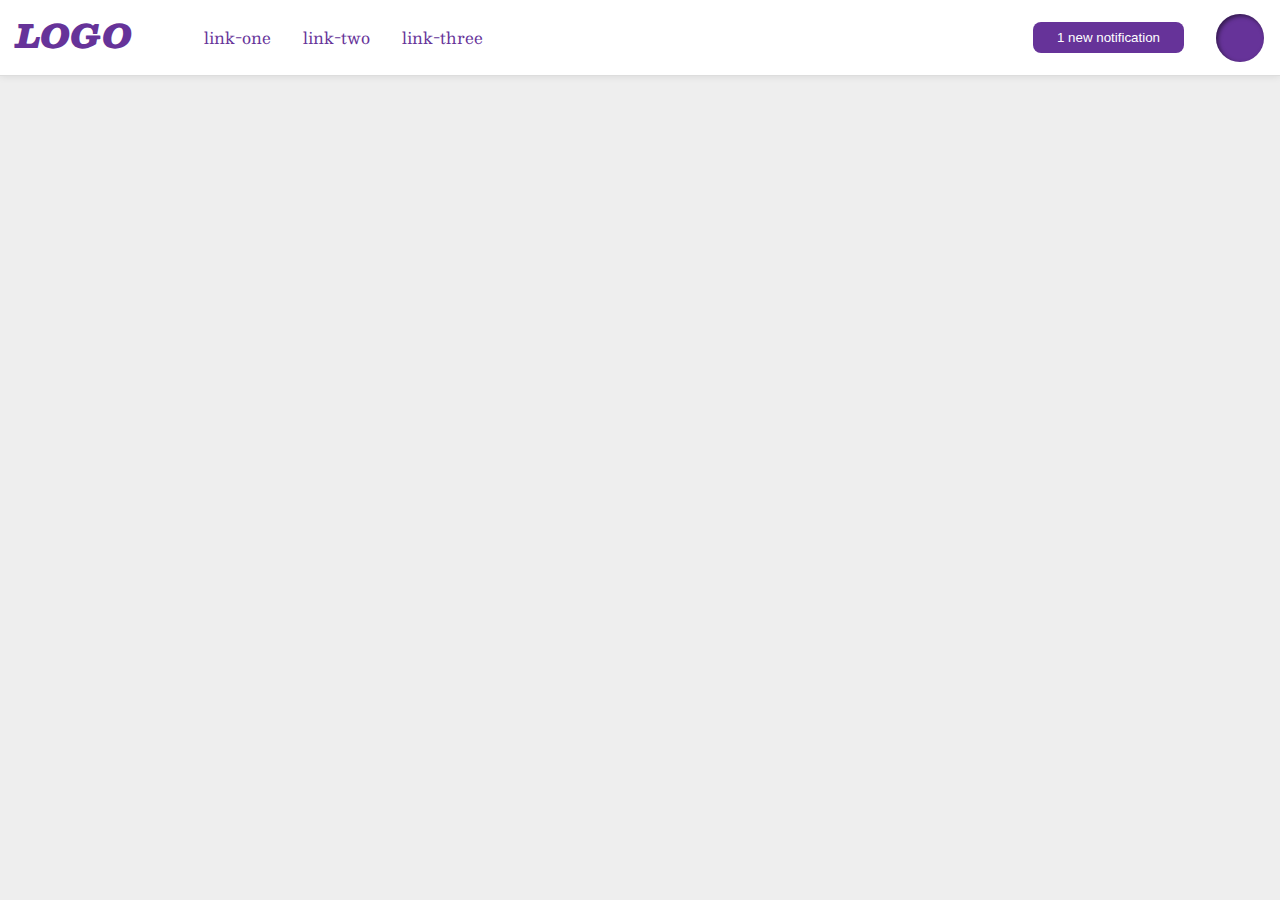
<file: flex/03-flex-header-2/index.html>
<!DOCTYPE html>
<html lang="en">
  <head>
    <meta charset="UTF-8">
    <meta http-equiv="X-UA-Compatible" content="IE=edge">
    <meta name="viewport" content="width=device-width, initial-scale=1.0">
    <title>Flex Header 2</title>
    <link rel="stylesheet" href="style.css">
  </head>
  <body>
    <div class="header">
      <div class="left">
        <div class="logo">
          LOGO
        </div>
        <ul class="links">
          <li><a href="google.com">link-one</a></li>
          <li><a href="google.com">link-two</a></li>
          <li><a href="google.com">link-three</a></li>
        </ul>
      </div>
      <div class="right">
        <button class="notifications">
          1 new notification
        </button>
        <div class="profile-image"></div>
      </div>
    </div>
  </body>
</html>
</file>
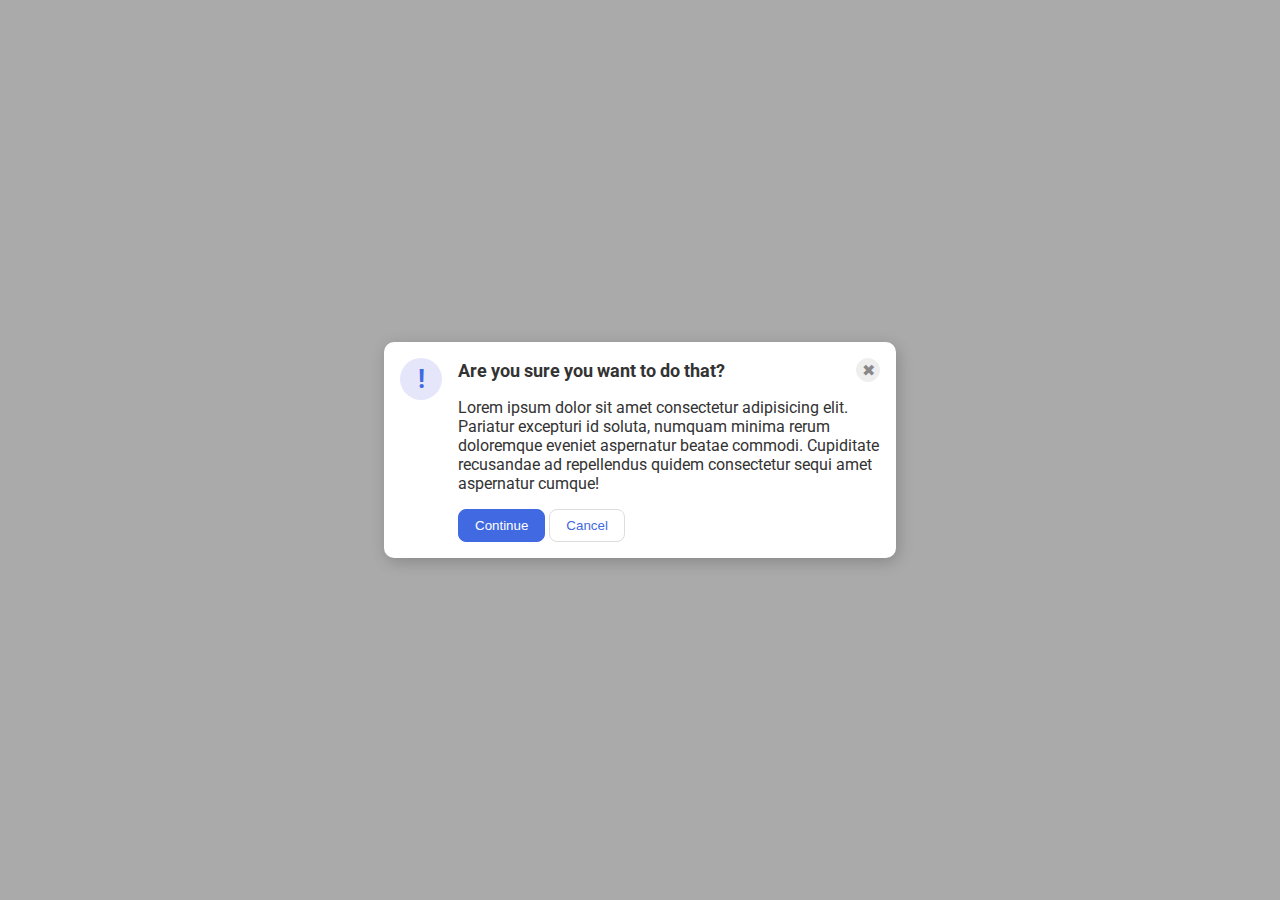
<file: flex/05-flex-modal/index.html>
<!DOCTYPE html>
<html lang="en">
  <head>
    <meta charset="UTF-8">
    <meta http-equiv="X-UA-Compatible" content="IE=edge">
    <meta name="viewport" content="width=device-width, initial-scale=1.0">
    <link rel="stylesheet" href="style.css">
    <title>Modal</title>
  </head>
  <body>
    <div class="modal">
      <div class="icon">!</div>
      <div class="container">
        <div class="header">Are you sure you want to do that?
          <button class="close-button">✖</button>
        </div>
        <div class="text">Lorem ipsum dolor sit amet consectetur adipisicing elit. Pariatur excepturi id soluta, numquam minima rerum doloremque eveniet aspernatur beatae commodi. Cupiditate recusandae ad repellendus quidem consectetur sequi amet aspernatur cumque!</div>
        <button class="continue">Continue</button>
        <button class="cancel">Cancel</button>
      </div>
    </div>
  </body>
</html>
</file>
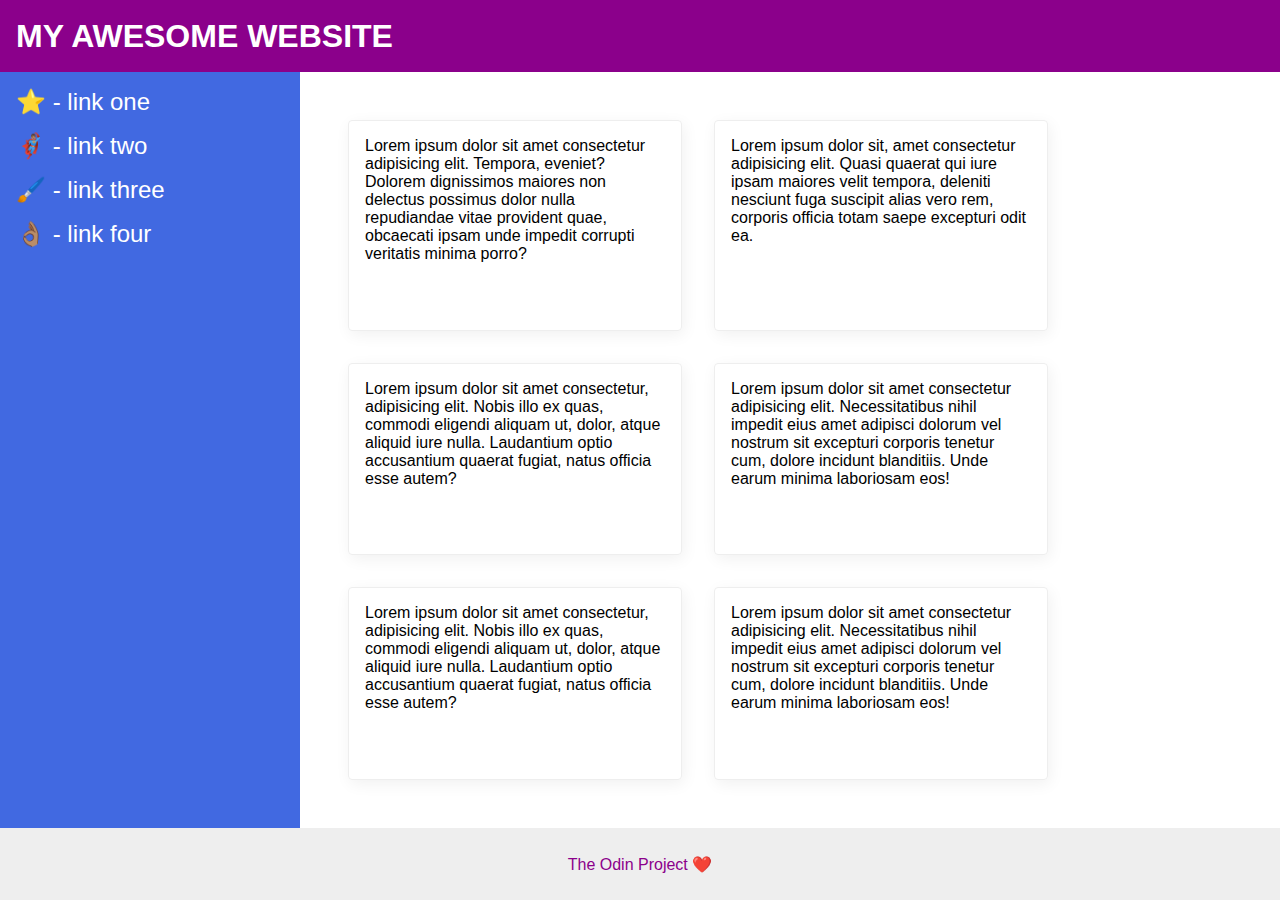
<file: flex/07-flex-layout-2/index.html>
<!DOCTYPE html>
<html lang="en">
  <head>
    <meta charset="UTF-8">
    <meta http-equiv="X-UA-Compatible" content="IE=edge">
    <meta name="viewport" content="width=device-width, initial-scale=1.0">
    <title>The Holy Grail</title>
    <link rel="stylesheet" href="style.css">
  </head>
  <body>
    <div class="header">
      MY AWESOME WEBSITE
    </div>
    <div class="content">
      <div class="sidebar">
        <ul>
          <li><a href="#">⭐ - link one</a></li>
          <li><a href="#">🦸🏽‍♂️ - link two</a></li>
          <li><a href="#">🖌️ - link three</a></li>
          <li><a href="#">👌🏽 - link four</a></li>
        </ul>
      </div>
      <div class="container">
        <div class="card">Lorem ipsum dolor sit amet consectetur adipisicing elit. Tempora, eveniet? Dolorem dignissimos maiores non delectus possimus dolor nulla repudiandae vitae provident quae, obcaecati ipsam unde impedit corrupti veritatis minima porro?</div>
        <div class="card">Lorem ipsum dolor sit, amet consectetur adipisicing elit. Quasi quaerat qui iure ipsam maiores velit tempora, deleniti nesciunt fuga suscipit alias vero rem, corporis officia totam saepe excepturi odit ea.</div>
        <div class="card">Lorem ipsum dolor sit amet consectetur, adipisicing elit. Nobis illo ex quas, commodi eligendi aliquam ut, dolor, atque aliquid iure nulla. Laudantium optio accusantium quaerat fugiat, natus officia esse autem?</div>
        <div class="card">Lorem ipsum dolor sit amet consectetur adipisicing elit. Necessitatibus nihil impedit eius amet adipisci dolorum vel nostrum sit excepturi corporis tenetur cum, dolore incidunt blanditiis. Unde earum minima laboriosam eos!</div>
        <div class="card">Lorem ipsum dolor sit amet consectetur, adipisicing elit. Nobis illo ex quas, commodi eligendi aliquam ut, dolor, atque aliquid iure nulla. Laudantium optio accusantium quaerat fugiat, natus officia esse autem?</div>
        <div class="card">Lorem ipsum dolor sit amet consectetur adipisicing elit. Necessitatibus nihil impedit eius amet adipisci dolorum vel nostrum sit excepturi corporis tenetur cum, dolore incidunt blanditiis. Unde earum minima laboriosam eos!</div>
      </div>
    </div>
    <div class="footer">
      The Odin Project ❤️
    </div>
  </body>
</html>
</file>
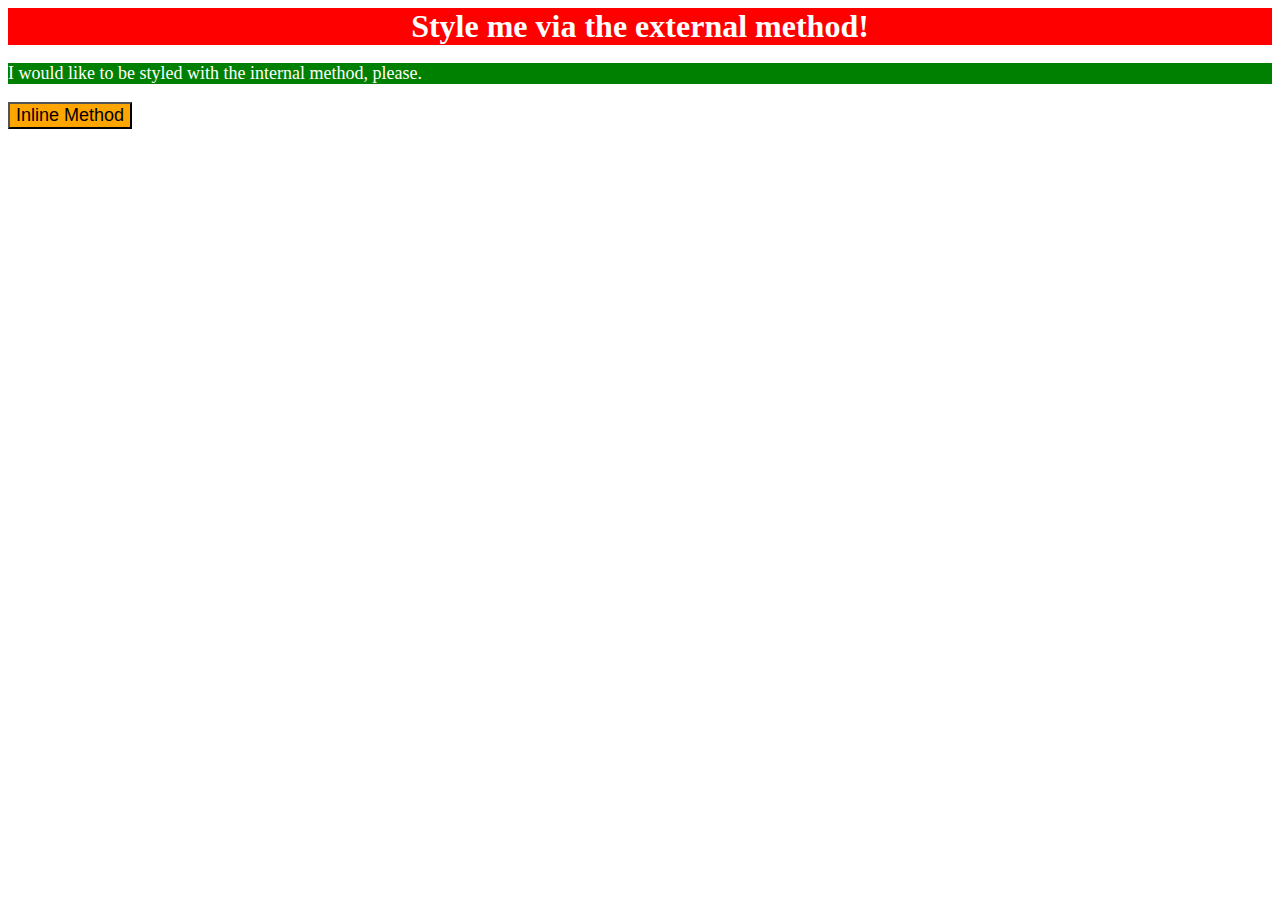
<file: foundations/01-css-methods/index.html>
<!DOCTYPE html>
<html lang="en">
  <head>
    <meta charset="UTF-8">
    <meta http-equiv="X-UA-Compatible" content="IE=edge">
    <meta name="viewport" content="width=device-width, initial-scale=1.0">
    <title>Methods for Adding CSS</title>
    <link rel="stylesheet" href="./style.css">
    <style>
      p {
        background-color: green;
        color:white;
        font-size: 18px;
      }
    </style>
  </head>
  <body>
    <div>Style me via the external method!</div>
    <p>I would like to be styled with the internal method, please.</p>
    <button style="background-color: orange; font-size: 18px;">Inline Method</button>
  </body>
</html>
</file>
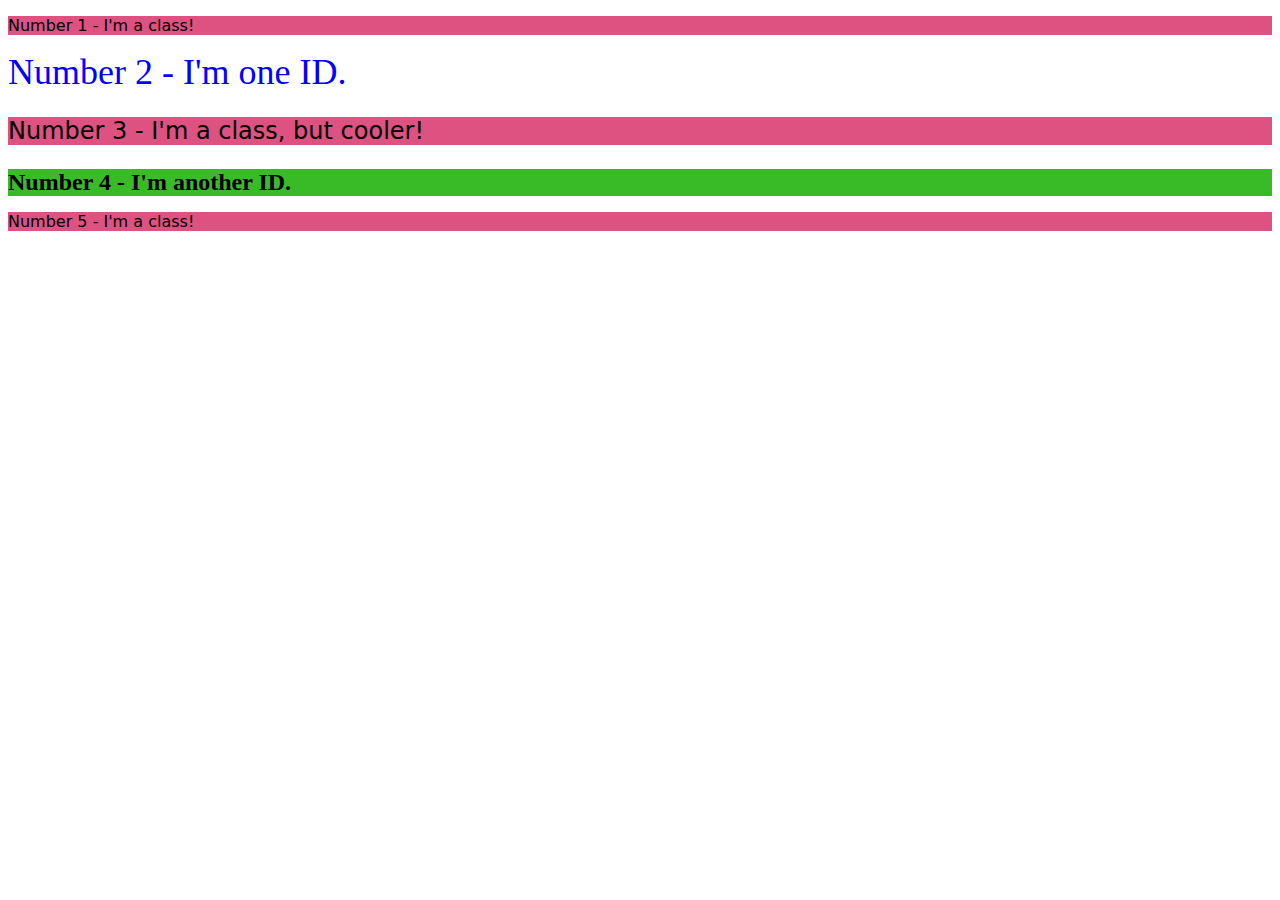
<file: foundations/02-class-id-selectors/index.html>
<!DOCTYPE html>
<html lang="en">
  <head>
    <meta charset="UTF-8">
    <meta http-equiv="X-UA-Compatible" content="IE=edge">
    <meta name="viewport" content="width=device-width, initial-scale=1.0">
    <title>Class and ID Selectors</title>
    <link rel="stylesheet" href="style.css">
  </head>
  <body>
    <p class="odd">Number 1 - I'm a class!</p>
    <div id="second">Number 2 - I'm one ID.</div>
    <p class="odd adjust-font-size">Number 3 - I'm a class, but cooler!</p>
    <div id="fourth" class="adjust-font-size">Number 4 - I'm another ID.</div>
    <p class="odd">Number 5 - I'm a class!</p>
  </body>
</html>
</file>
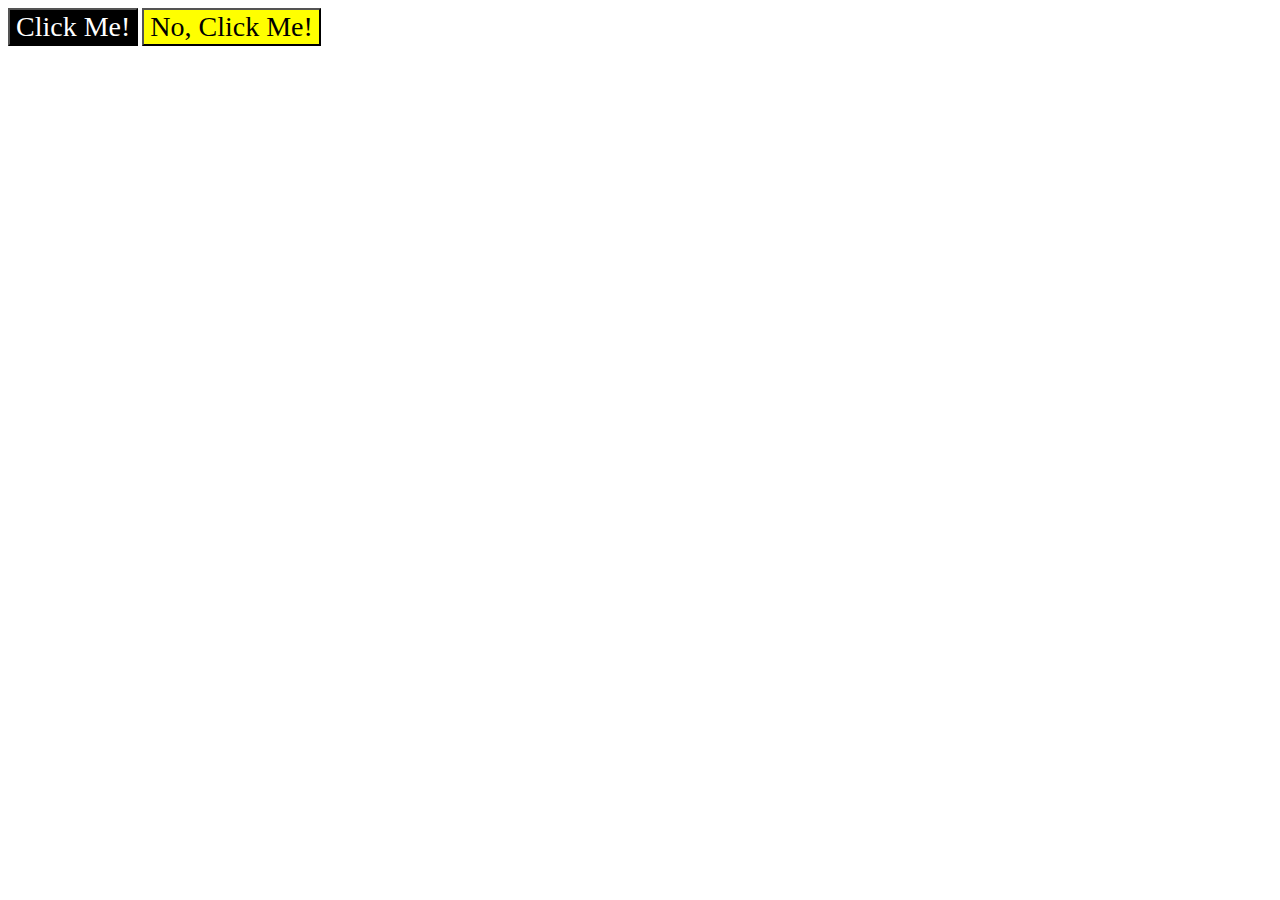
<file: foundations/03-grouping-selectors/index.html>
<!DOCTYPE html>
<html lang="en">
  <head>
    <meta charset="UTF-8">
    <meta http-equiv="X-UA-Compatible" content="IE=edge">
    <meta name="viewport" content="width=device-width, initial-scale=1.0">
    <title>Grouping Selectors</title>
    <link rel="stylesheet" href="style.css">
  </head>
  <body>
    <button class="btn left">Click Me!</button>
    <button class="btn right">No, Click Me!</button>
  </body>
</html>
</file>
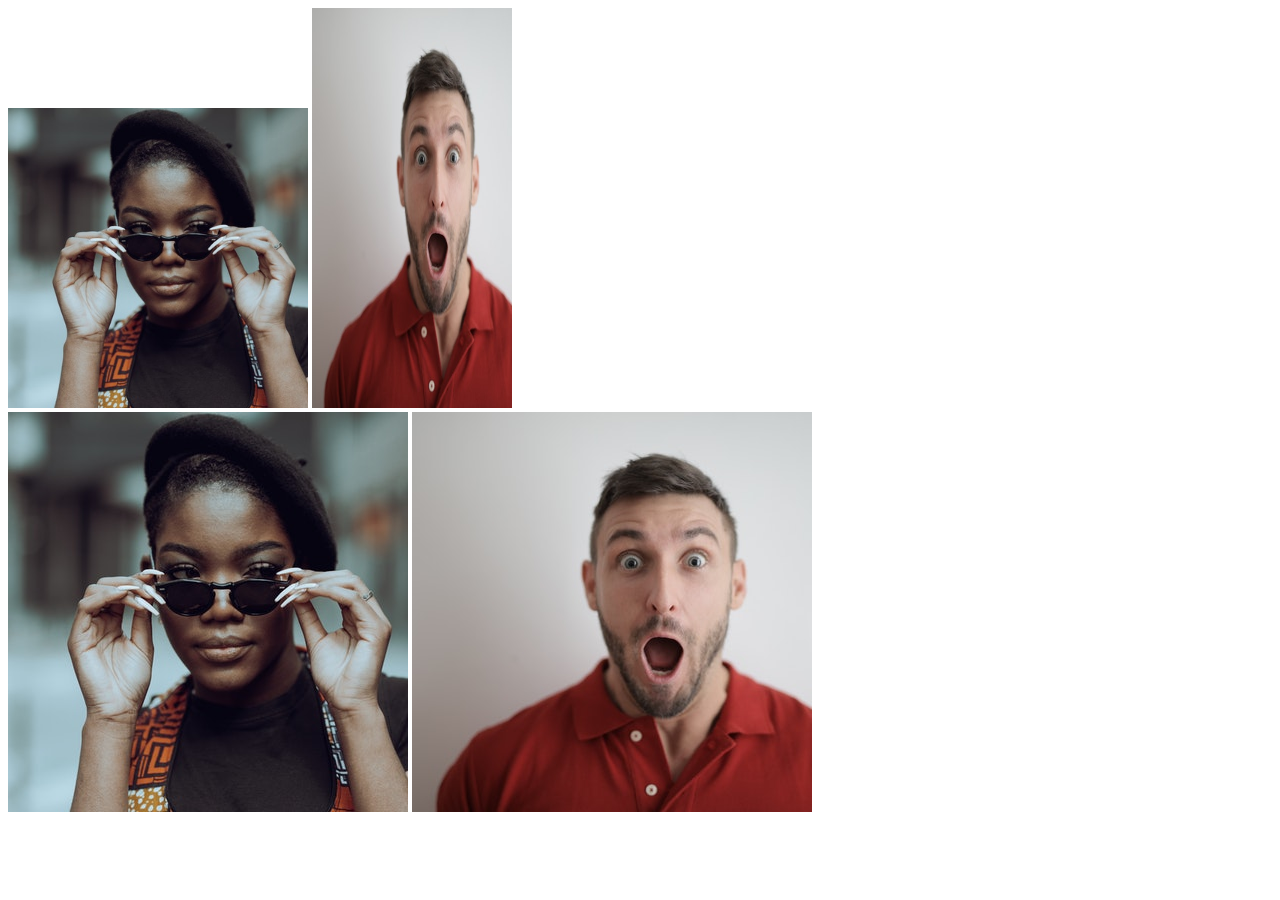
<file: foundations/04-chaining-selectors/index.html>
<!DOCTYPE html>
<html lang="en">
  <head>
    <meta charset="UTF-8">
    <meta http-equiv="X-UA-Compatible" content="IE=edge">
    <meta name="viewport" content="width=device-width, initial-scale=1.0">
    <title>Chaining Selectors</title>
    <link rel="stylesheet" href="style.css">
  </head>
  <body>
    <!-- Check image source path. Review Foundations lesson - Links and Images -->
    <!-- Use the classes BELOW this line -->
    <div>
      <img class="avatar proportioned" src="./images/pexels-katho-mutodo-8434791.jpg" alt="Woman with glasses">
      <img class="avatar distorted" src="./images/pexels-andrea-piacquadio-3777931.jpg" alt="Man with surprised expression">
    </div>
    <!-- Use the classes ABOVE this line -->
    <div>
      <img class="original proportioned" src="./images/pexels-katho-mutodo-8434791.jpg" alt="Woman with glasses">
      <img class="original distorted" src="./images/pexels-andrea-piacquadio-3777931.jpg" alt="Man with surprised expression">
    </div>
  </body>
</html>
</file>
<file: flex/03-flex-header-2/style.css>
/* this is some magical font-importing.  
you'll learn about it later. */

@import url('https://fonts.googleapis.com/css2?family=Besley:ital,wght@0,400;1,900&display=swap');

body {
  margin: 0px;
  background: #eee;
  font-family: Besley, serif;
}

.header {
  background: white;
  border-bottom: 1px solid #ddd;
  box-shadow: 0 0 8px rgba(0,0,0,.1);
}

.profile-image {
  background: rebeccapurple;
  box-shadow: inset 2px 2px 4px rgba(0,0,0,.5);
  border-radius: 50%;
  width: 48px;
  height: 48px;
}

.logo {
  color: rebeccapurple;
  font-size: 32px;
  font-weight: 900;
  font-style: italic;
}

button {
  border: none;
  border-radius: 8px;
  background: rebeccapurple;
  color: white;
  padding: 8px 24px;
}

a {
  /* this removes the line under our links */
  text-decoration: none;
  color: rebeccapurple;
}

ul {
  list-style-type: none;
}

/*  Answer */

/* ### Self Check
- Everything is centered vertically inside the header.
- There is 8px space between everything and the edge of the header.
- Items are arranged horizontally as seen in the outcome image.
- There is 16px between each item on both sides of the header.
- flex is used to arrange everything. */


.header, .left, .right{
  display: flex;
}

.header {
  justify-content: space-between;
}

.logo {
  padding: 8px 16px; 
}

ul {
  display: flex;
}

li {
  padding: 8px 16px; 
}

.right {
  justify-content: flex-end;
  align-items: center;
  gap: 16px
}

.profile-image {
  margin: 8px 16px;
}
</file>
<file: flex/05-flex-modal/style.css>
@import url('https://fonts.googleapis.com/css2?family=Roboto:wght@400;700&display=swap');

html, body {
  height: 100%;
}

body {
  font-family: Roboto, sans-serif;
  margin: 0;
  background: #aaa;
  color: #333;
  /* I'll give you this one for free lol */
  display: flex;
  align-items: center;
  justify-content: center;
}

.modal {
  background: white;
  width: 480px;
  border-radius: 10px;
  box-shadow: 2px 4px 16px rgba(0,0,0,.2);
}

.icon {
  color: royalblue;
  font-size: 26px;
  font-weight: 700;
  background: lavender;
  width: 42px;
  height: 42px;
  border-radius: 50%;
  display: flex;
  align-items: center;
  justify-content: center;
}

.close-button {
  background: #eee;
  border-radius: 50%;
  color: #888;
  font-weight: 400;
  font-size: 16px;
  height: 24px;
  width: 24px;
  display: flex;
  align-items: center;
  justify-content: center;
  border: 1px solid #eee;
  padding: 0;
}

button {
  cursor: pointer;
  padding: 8px 16px;
  border-radius: 8px;
}

button.continue {
  background: royalblue;
  border: 1px solid royalblue;
  color: white;
}

button.cancel {
  background: white;
  border: 1px solid #ddd;
  color: royalblue;
}

/* ### Self Check

- The blue icon is aligned to the left.
- There is equal space on either side of the icon (the gaps between the icon and the edge of the card, and the icon and the text, are the same).
- There is padding around the edge of the modal.
- The header, text, and buttons are aligned with each other.
- The header is bold and a slightly larger text-size than the text.
- The close button is vertically aligned with the header, and aligned in the top-right of the card. */

/*ANSWER*/

.modal {
  display: flex;
  gap: 16px;
  padding: 16px;
}

.icon {
  flex-shrink: 0;
}

.header {
  display: flex;
  align-items: center;
  justify-content: space-between;
  font-size: 18px;
  font-weight: bolder;
  margin-bottom: 16px;
}

.text {
  margin-bottom: 16px;
}
</file>
<file: flex/07-flex-layout-2/style.css>
body {
  font-family: -apple-system, BlinkMacSystemFont, 'Segoe UI', Roboto, Oxygen, Ubuntu, Cantarell, 'Open Sans', 'Helvetica Neue', sans-serif;
  margin: 0;
  min-height: 100vh;
}

.header {
  height: 72px;
  background: darkmagenta;
  color: white;
}

.footer {
  height: 72px;
  background: #eee;
  color: darkmagenta;
}

.sidebar {
  width: 300px;
  background: royalblue;
  box-sizing: border-box;
}

.card {
  border: 1px solid #eee;
  box-shadow: 2px 4px 16px rgba(0,0,0,.06);
  border-radius: 4px;
}

/* ANSWER */
body {
  display: flex;
  flex-direction: column;
}

.header {
  display: flex;
  align-items: center;
  justify-content: flex-start;
  padding: 0 16px;
  font-size: 32px;
  font-weight: 900;
}

.footer {
  display: flex;
  align-items: center;
  justify-content: center;
}

.content {
  flex: 1;
  display: flex;
}

.sidebar {
  flex-shrink: 0;
  padding: 16px
}

.container {
  padding: 32px;
  display: flex;
  flex-wrap: wrap;
}

.card {
  width: 300px;
  margin: 16px;
  padding: 16px
}

ul {
  list-style: none;
  margin: 0;
  padding: 0;
}

a {
  color: white;
  text-decoration: none;
  font-size: 24px;
}

li {
  margin-bottom: 16px;
}
</file>
<file: foundations/01-css-methods/style.css>
/* The properties you need to add to each element are:

* `div`: a red background, white text, a font size of 32px, center aligned, and bold
* `p`: a green background, white text, and a font size of 18px
* `button`: an orange background and a font size of 18px */

div {
    background-color: red;
    color:white;
    font-size: 32px;
    text-align: center;
    font-weight: bold; 
}
</file>
<file: foundations/02-class-id-selectors/style.css>
/* * **All odd numbered elements**: a light red/pink background, and a list of fonts containing `Verdana` and `DejaVu Sans` with `sans-serif` as a fallback
* **The second element**: blue text and a font size of 36px
* **The third element**: in addition to the styles for all odd numbered elements, add a font size of 24px
* **The fourth element**: a light green background, a font size of 24px, and bold */

.odd {
    background-color: rgb(221, 82, 129);
    font-family: Verdana, 'DejaVu Sans', sans-serif;

    
}

.adjust-font-size {
    font-size: 24px;
}

#second {
    color:blue;
    font-size: 36px;
}

#fourth {
    background-color: rgb(57, 187, 40);
    font-weight: bold;
}
</file>
<file: foundations/03-grouping-selectors/style.css>
/* # Grouping Selectors

Let's build a little off the previous exercise, in which you (hopefully) added multiple classes to a single element in order to apply two different rules to it.

Instead of having a single element with two different rules applied, though, you're instead going to give two elements each a unique class name, then add rules for styles that both elements share as well as their own unique styles. Make sure you take a good look at the outcome image below to see exactly what is unique about each element, and what both elements have in common.

This will help you further practice adding classes and using class selectors, so be sure you add the class attribute in the HTML file. For the remainder of these exercises, the format of any colors is entirely up to you; we trust you'll practice using the different values! The properties you need to add to each element are:

* **The first element**: a black background and white text
* **The second element**: a yellow background
* **Both elements**: a font size of 28px and a list of fonts containing `Helvetica` and `Times New Roman`, with `sans-serif` as a fallback  */


.left,
.right {
    font-size: 28px;
    font-family: 'Times New Roman', 'Time New Roman', sans-serif;
}

.left {
    background-color: black;
    color:white
}

.right {
    background-color: yellow;
}
</file>
<file: foundations/04-chaining-selectors/style.css>
/* Add CSS Styling */
/* The properties you need to add to each element are:

* Make the element with both the `avatar` and `proportioned` classes 300 pixels wide, 
then give it a height so that it retains its original square proportions (don't hardcode in a pixel value for the height!).

* Make the element with both the `avatar` and `distorted` classes 200 pixels wide, 
then make its height twice as big as its width (here you should hardcode in a pixel value). */

.avatar.proportioned {
    width: 300px;
    height: auto;
}

.avatar.distorted {
    width: 200px;
    height: 400px;
}
</file>
